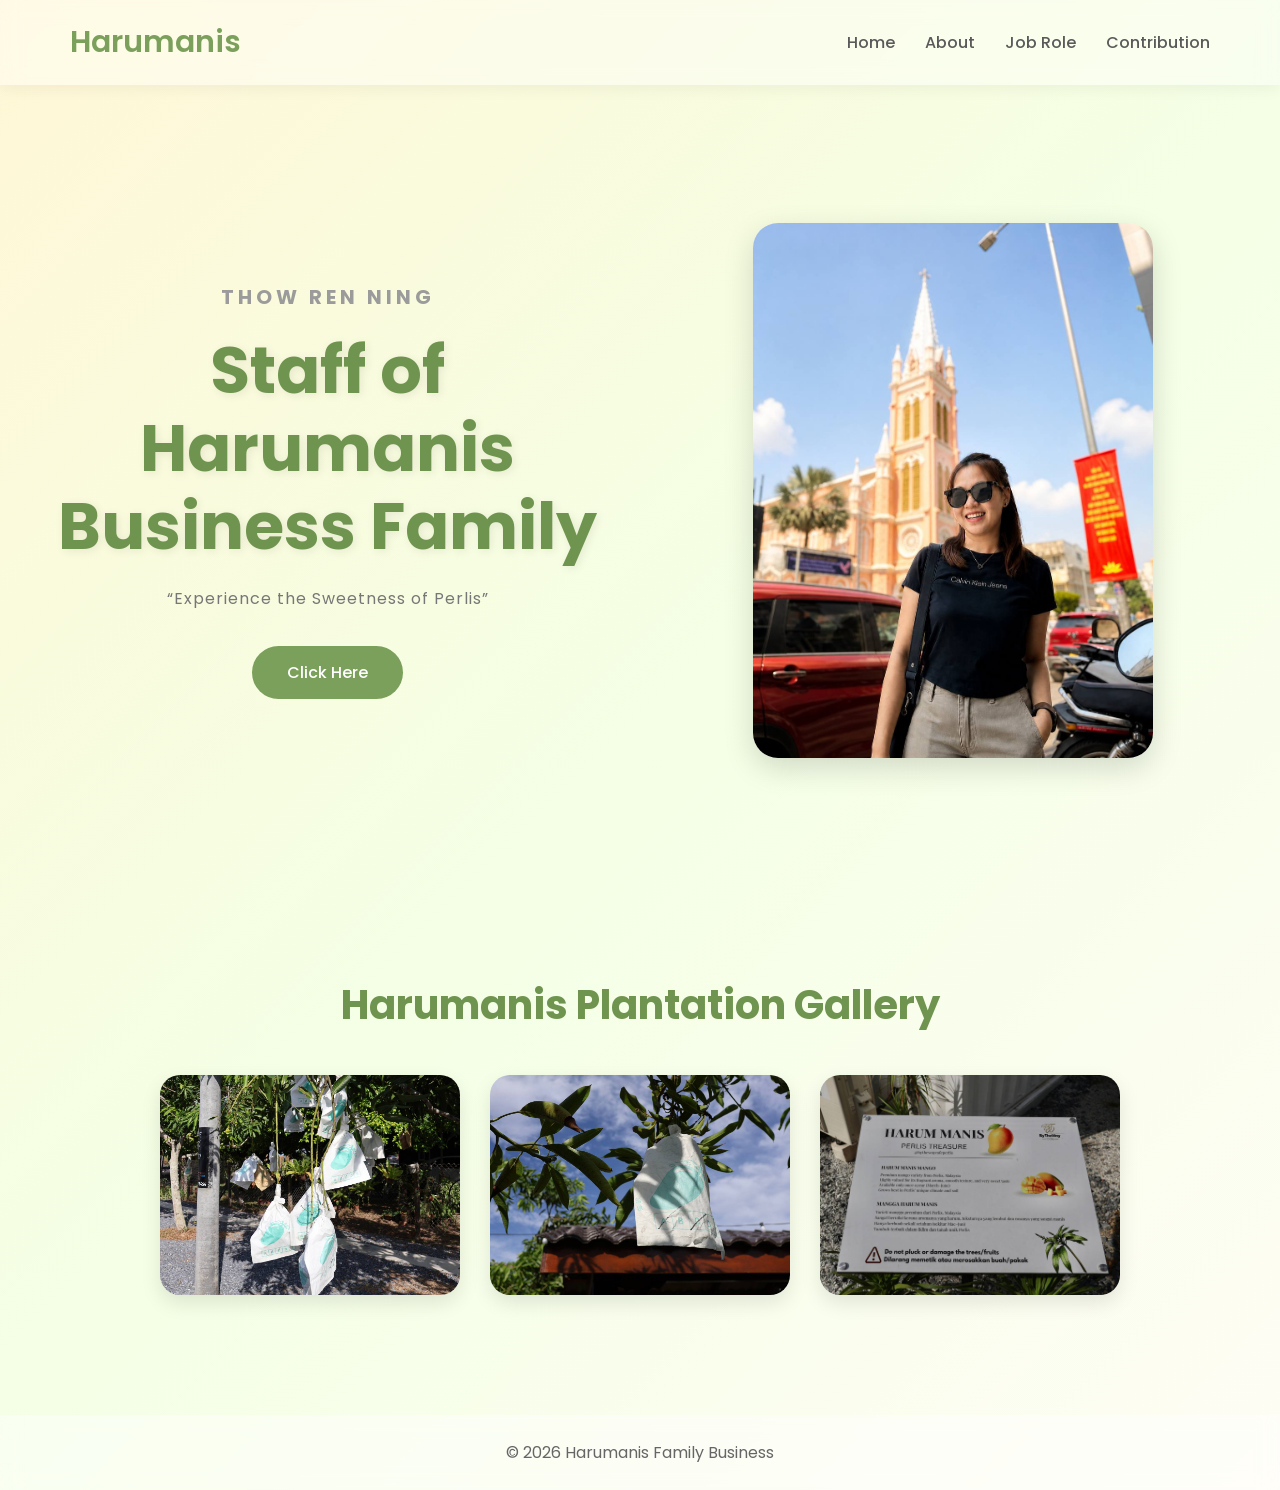
<file: index.html>
<!DOCTYPE html>
<html lang="en">
<head>
    <meta charset="UTF-8">
    <meta name="viewport" content="width=device-width, initial-scale=1.0">

    <title>Harumanis Family Business</title>

    <link rel="stylesheet" href="style.css">
</head>

<body>

    <!-- =========================
         NAVIGATION
    ========================== -->

    <nav>

        <h2 class="logo">Harumanis</h2>

        <ul>
            <li><a href="index.html">Home</a></li>
            <li><a href="about.html">About</a></li>
            <li><a href="role.html">Job Role</a></li>
            <li><a href="contribution.html">Contribution</a></li>
        </ul>

    </nav>

    <!-- =========================
         HERO SECTION
    ========================== -->

    <section class="hero">

        <!-- LEFT SIDE -->
        <div class="hero-text">

            <h3>THOW REN NING</h3>

            <h1>
                Staff of Harumanis <br>
                Business Family
            </h1>

            <p class="tagline">
                “Experience the Sweetness of Perlis”
            </p>

            <!-- BUTTON -->
            <a href="#gallery" class="hero-btn">
                Click Here
            </a>

        </div>

        <!-- RIGHT SIDE -->
        <div class="hero-image">

            <img src="photo_2026-05-03_13-19-18.jpg" alt="Harumanis">

        </div>

    </section>

    <!-- =========================
         GALLERY SECTION
    ========================== -->

    <section class="gallery" id="gallery">

        <h2>Harumanis Plantation Gallery</h2>

        <div class="gallery-container">

            <img src="harumanisfarm.jpg" alt="Harumanis Farm">

            <img src="harumanismango.jpg" alt="Harumanis Mango">

            <img src="harumanisplantation.jpg" alt="Harumanis Plantation">

        </div>

    </section>

    <!-- =========================
         FOOTER
    ========================== -->

    <footer>
        <p>© 2026 Harumanis Family Business</p>
    </footer>

</body>
</html>
</file>
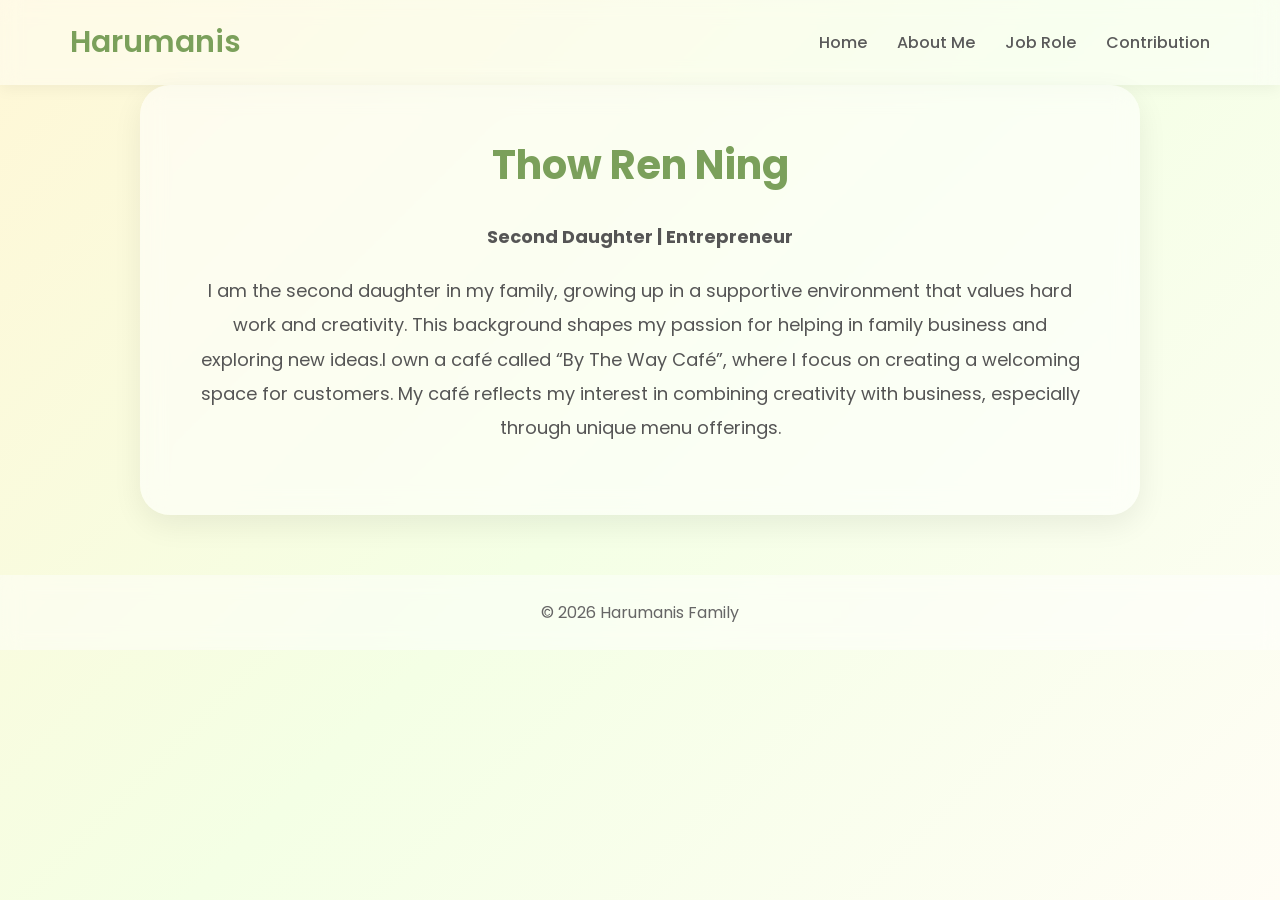
<file: about.html>
<!DOCTYPE html>
<html lang="en">
<head>
    <meta charset="UTF-8">
    <title>About Me</title>
    <link rel="stylesheet" href="style.css">
</head>
<body>

<nav>
    <h2>Harumanis</h2>
    <ul>
        <li><a href="home.html">Home</a></li>
        <li><a href="about.html">About Me</a></li>
        <li><a href="role.html">Job Role</a></li>
        <li><a href="contribution.html">Contribution</a></li>
    </ul>
</nav>

<section class="content">
    <h1>Thow Ren Ning</h1>
    <p><strong>Second Daughter | Entrepreneur</strong></p>

    <p>
        I am the second daughter in my family, growing up in a supportive environment that values hard work and creativity.
         This background shapes my passion for helping in family business and exploring new ideas.I own a café called 
         “By The Way Café”, where I focus on creating a welcoming space for customers. 
         My café reflects my interest in combining creativity with business, especially through unique menu offerings.


    </p>
</section>

<footer>
    <p>© 2026 Harumanis Family</p>
</footer>

</body>
</html>
</file>
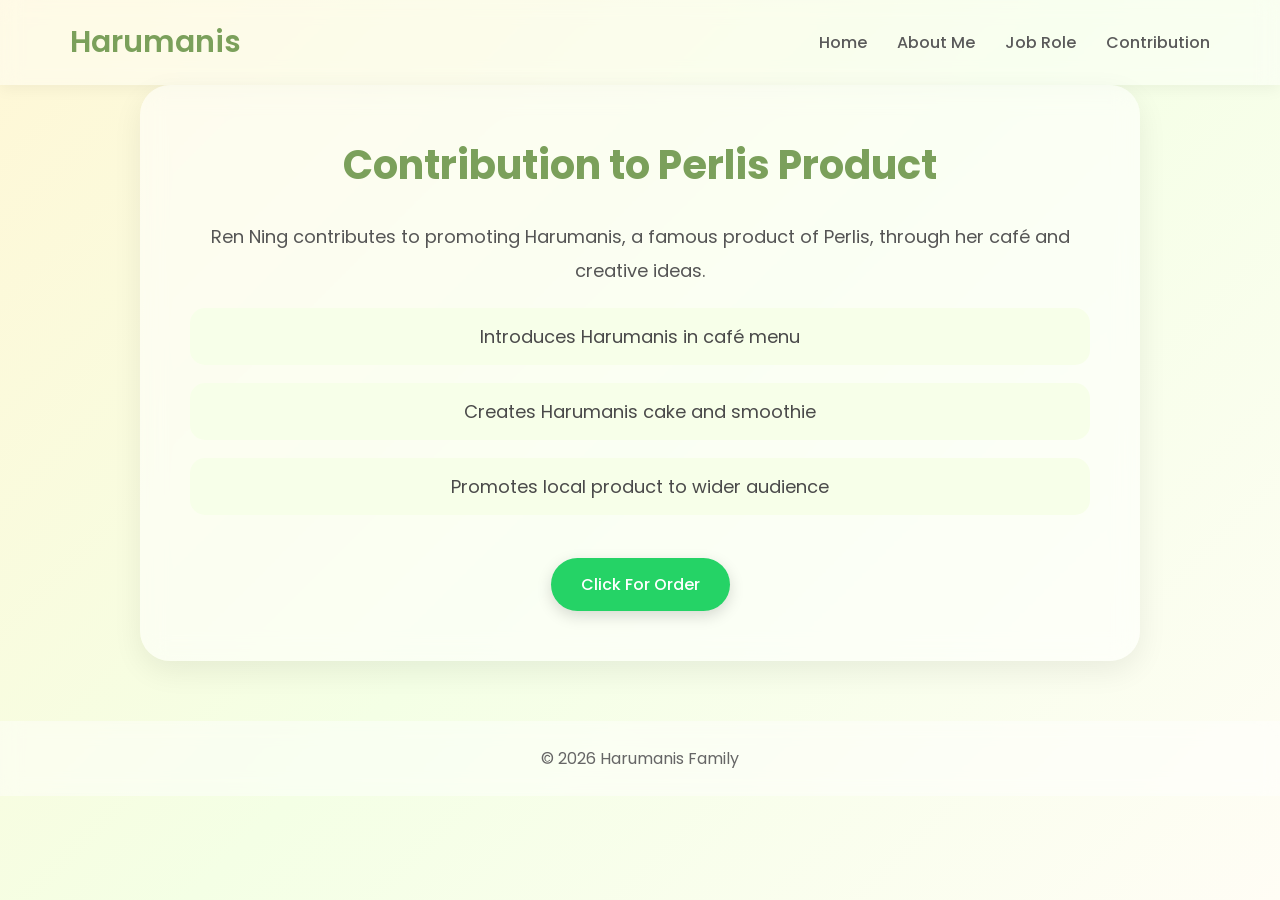
<file: contribution.html>
<!DOCTYPE html>
<html lang="en">
<head>
    <meta charset="UTF-8">
    <title>Contribution</title>
    <link rel="stylesheet" href="style.css">
</head>
<body>

<nav>
    <h2>Harumanis</h2>
    <ul>
        <li><a href="home.html">Home</a></li>
        <li><a href="about.html">About Me</a></li>
        <li><a href="role.html">Job Role</a></li>
        <li><a href="contribution.html">Contribution</a></li>
    </ul>
</nav>

<section class="content">
    <h1>Contribution to Perlis Product</h1>

    <p>
        Ren Ning contributes to promoting Harumanis, a famous product of Perlis,
        through her café and creative ideas.
    </p>

    <ul>
        <li>Introduces Harumanis in café menu</li>
        <li>Creates Harumanis cake and smoothie</li>
        <li>Promotes local product to wider audience</li>
    </ul>
    <!-- WHATSAPP BUTTON -->
    <a href="https://wa.me/60124778169" class="whatsapp-btn" target="_blank">
        Click For Order
    </a>


</section>

<footer>
    <p>© 2026 Harumanis Family</p>
</footer>

</body>
</html>
</file>
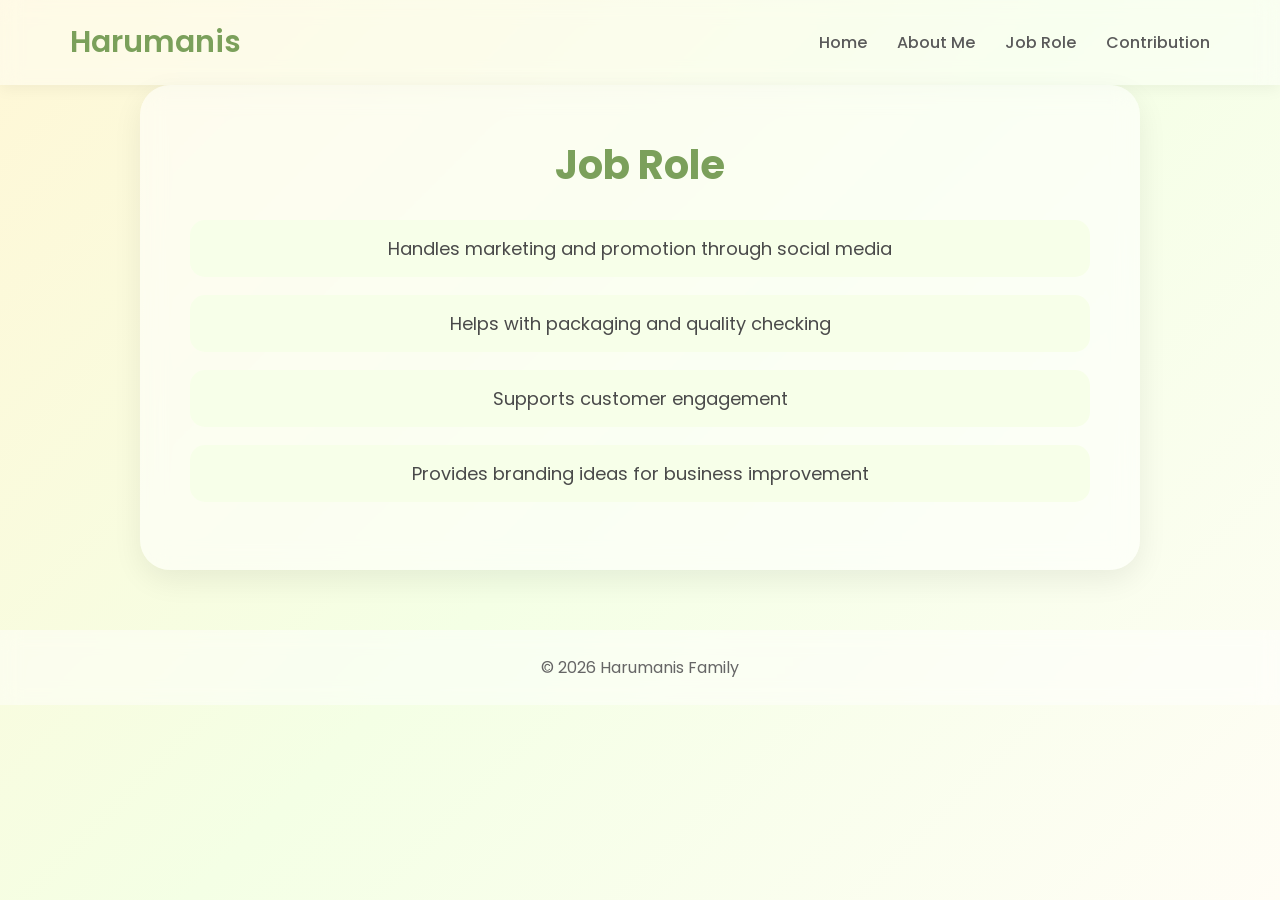
<file: role.html>
<!DOCTYPE html>
<html lang="en">
<head>
    <meta charset="UTF-8">
    <title>Job Role</title>
    <link rel="stylesheet" href="style.css">
</head>
<body>

<nav>
    <h2>Harumanis</h2>
    <ul>
        <li><a href="home.html">Home</a></li>
        <li><a href="about.html">About Me</a></li>
        <li><a href="role.html">Job Role</a></li>
        <li><a href="contribution.html">Contribution</a></li>
    </ul>
</nav>

<section class="content">
    <h1>Job Role</h1>

    <ul>
        <li>Handles marketing and promotion through social media</li>
        <li>Helps with packaging and quality checking</li>
        <li>Supports customer engagement</li>
        <li>Provides branding ideas for business improvement</li>
    </ul>

</section>

<footer>
    <p>© 2026 Harumanis Family</p>
</footer>

</body>
</html>
</file>
<file: style.css>
/* RESET *//* =========================
   GOOGLE FONT
========================= */
@import url('https://fonts.googleapis.com/css2?family=Poppins:wght@300;400;500;600&display=swap');

/* =========================
   RESET
========================= */
*{
    margin: 0;
    padding: 0;
    box-sizing: border-box;
}

/* =========================
   BODY
========================= */
body{
    font-family: 'Poppins', sans-serif;

    background: linear-gradient(
        135deg,
        #fff7d6,
        #f4ffe5,
        #fffdf5
    );

    min-height: 100vh;
    color: #4a4a4a;
}

/* =========================
   HERO LAYOUT
========================= */

.hero{
    min-height: 90vh;

    display: flex;
    justify-content: space-between;
    align-items: center;

    padding: 80px;

    gap: 50px;
}

/* LEFT TEXT */
.hero-text{
    flex: 1;
}

.hero-text h3{
    color: #9b9b9b;

    letter-spacing: 4px;

    margin-bottom: 20px;

    font-size: 20px;
}

.hero-text h1{
    font-size: 60px;

    color: #5f7d46;

    line-height: 1.2;

    margin-bottom: 25px;
}

.tagline{
    font-size: 18px;

    color: #777;

    margin-bottom: 35px;
}

/* BUTTON */
.hero-btn{
    display: inline-block;

    padding: 14px 35px;

    background: #7ba05b;

    color: white;

    text-decoration: none;

    border-radius: 40px;

    transition: 0.3s ease;

    font-weight: 500;
}

.hero-btn:hover{
    background: #5f7d46;

    transform: translateY(-3px);
}

/* RIGHT IMAGE */
.hero-image{
    flex: 1;

    display: flex;
    justify-content: center;
}

.hero-image img{
    width: 400px;

    border-radius: 25px;

    box-shadow: 0 10px 30px rgba(0,0,0,0.15);
}

/* =========================
   GALLERY
========================= */

.gallery{
    padding: 80px 60px;

    text-align: center;
}

.gallery h2{
    color: #6f944f;

    margin-bottom: 40px;

    font-size: 40px;
}

.gallery-container{
    display: flex;

    justify-content: center;

    gap: 30px;

    flex-wrap: wrap;
}

.gallery-container img{
    width: 300px;
    height: 220px;

    object-fit: cover;

    border-radius: 20px;

    transition: 0.3s ease;

    box-shadow: 0 8px 20px rgba(0,0,0,0.1);
}

.gallery-container img:hover{
    transform: scale(1.05);
}

/* =========================
   RESPONSIVE
========================= */

@media(max-width: 900px){

    .hero{
        flex-direction: column;

        text-align: center;

        padding: 50px 30px;
    }

    .hero-text h1{
        font-size: 42px;
    }

    .hero-image img{
        width: 90%;
    }
}
/* =========================
   NAVIGATION BAR
========================= */
nav{
    width: 100%;

    display: flex;
    justify-content: space-between;
    align-items: center;

    padding: 20px 70px;

    background: rgba(255,255,255,0.4);

    backdrop-filter: blur(10px);

    position: sticky;
    top: 0;

    box-shadow: 0 4px 15px rgba(0,0,0,0.05);
}

nav h2{
    color: #7ba05b;
    font-size: 30px;
    font-weight: 600;
}

/* NAV LINKS */
nav ul{
    display: flex;
    list-style: none;
    gap: 30px;
}

nav ul li a{
    text-decoration: none;
    color: #5a5a5a;
    font-size: 16px;
    font-weight: 500;

    transition: 0.3s ease;
}

nav ul li a:hover{
    color: #7ba05b;
}

/* =========================
   HERO SECTION
========================= */
.hero{
    height: 85vh;

    display: flex;
    justify-content: center;
    align-items: center;

    text-align: center;
    padding: 40px;
}

.hero h1{
    font-size: 65px;
    color: #6f944f;

    margin-bottom: 20px;

    text-shadow: 2px 2px 10px rgba(0,0,0,0.08);
}

.hero p{
    font-size: 16px;
    color: #777;

    letter-spacing: 1px;
}

/* =========================
   CONTENT SECTION
========================= */
.content{
    width: 85%;
    max-width: 1000px;

    margin: auto;
    margin-bottom: 60px;

    background: rgba(255,255,255,0.55);

    backdrop-filter: blur(12px);

    padding: 50px;

    border-radius: 30px;

    box-shadow: 0 10px 30px rgba(0,0,0,0.07);

    text-align: center;
}

/* CONTENT TITLE */
.content h1,
.content h2{
    color: #7ba05b;

    margin-bottom: 25px;

    font-size: 40px;
}

/* PARAGRAPH */
.content p{
    font-size: 18px;
    line-height: 1.9;
    color: #555;

    margin-bottom: 20px;
}

/* LIST */
.content ul{
    list-style: none;
}

.content ul li{
    margin: 18px 0;

    font-size: 18px;

    background: #f7ffe9;

    padding: 15px;

    border-radius: 15px;

    transition: 0.3s ease;
}

.content ul li:hover{
    transform: translateY(-4px);

    background: #eef9d7;
}

/* =========================
   FOOTER
========================= */
footer{
    text-align: center;

    padding: 25px;

    background: rgba(255,255,255,0.45);

    backdrop-filter: blur(10px);

    color: #666;

    margin-top: 40px;
}

/* =========================
   RESPONSIVE
========================= */
@media(max-width: 768px){

    nav{
        flex-direction: column;
        gap: 15px;

        padding: 20px;
    }

    nav ul{
        gap: 15px;
        flex-wrap: wrap;
        justify-content: center;
    }

    .hero h1{
        font-size: 42px;
    }

    .hero p{
        font-size: 18px;
    }

    .content{
        width: 92%;
        padding: 35px 25px;
    }

    .content h1,
    .content h2{
        font-size: 30px;
    }
}
/* =========================
   WHATSAPP BUTTON
========================= */

.whatsapp-btn{
    display: inline-block;

    margin-top: 25px;

    padding: 14px 30px;

    background: #25D366;

    color: white;

    text-decoration: none;

    border-radius: 40px;

    font-weight: 500;

    transition: 0.3s ease;

    box-shadow: 0 5px 15px rgba(0,0,0,0.15);
}

.whatsapp-btn:hover{
    background: #1ebe5d;

    transform: translateY(-3px);
}
</file>
